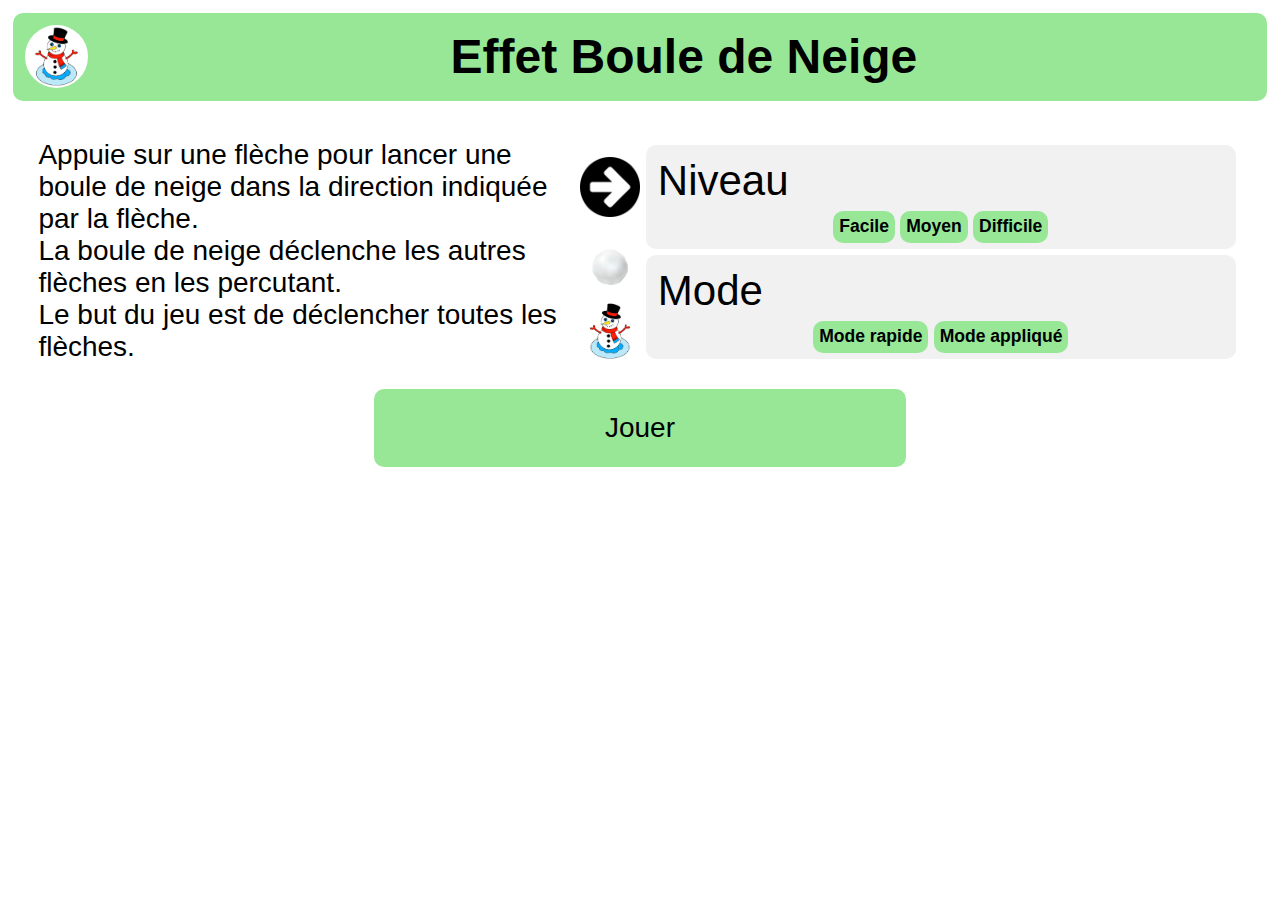
<file: index.html>
<!DOCTYPE html>
<html lang="en">
<head>
    <meta charset="UTF-8">
    <meta name="viewport" content="width=device-width, initial-scale=1.0">
    <link rel="stylesheet" href="style.css">
    <title>Dynseo - Effet Boule de Neige</title>
</head>
<body>
    <main>
        <div class="title">
            <img  src="./images/bonhomme_de_neige.avif" alt=" bonhomme de neige">
            <h1> Effet Boule de Neige</h1>
        </div>
    
        <div class="main-grid">
            <div>
                <div class="main-grid-content"> 
                    <p> Appuie sur une flèche pour lancer une boule de neige dans la direction indiquée par la flèche.</p>
                    <img src="./images/fleche.png" alt="flèche">
                </div>
    
    
                <div class="main-grid-content"> 
                    <p>La boule de neige déclenche les autres flèches en les percutant.</p>
                    <img src="./images/boule.png" alt="boule de neige">
                </div>
    
                <div class="main-grid-content">
                    <p> Le but du jeu est de déclencher toutes les flèches. </p>
                    <img src="./images/bonhomme_de_neige.avif" alt="">
                </div>
            </div>
    
            <div>
                <div class="niveau bg-gris"> 
                    <h2> Niveau</h2>
                    <div class="btn">
                        <button> 
                            <h3> Facile </h3>
                        </button>
                        <button> 
                            <h3> Moyen </h3>
                        </button>
                        <button> 
                            <h3> Difficile </h3>
                        </button>
                    </div>
                </div>
                <div class="mode bg-gris">
                    <h2> Mode </h2>
                    <div class="btn">
                        <button> 
                            <h3> Mode rapide </h3>
                        </button>
                        <button> 
                            <h3> Mode appliqué </h3>
                        </button>
                </div>
            </div>
        </div>

        
        <div class="jouer">
            <button> 
                <a href="jeu.html"> Jouer </a>
            </button>
        </div>
    </main>
    <script src="script.js"></script>
</body>
</html>
</file>
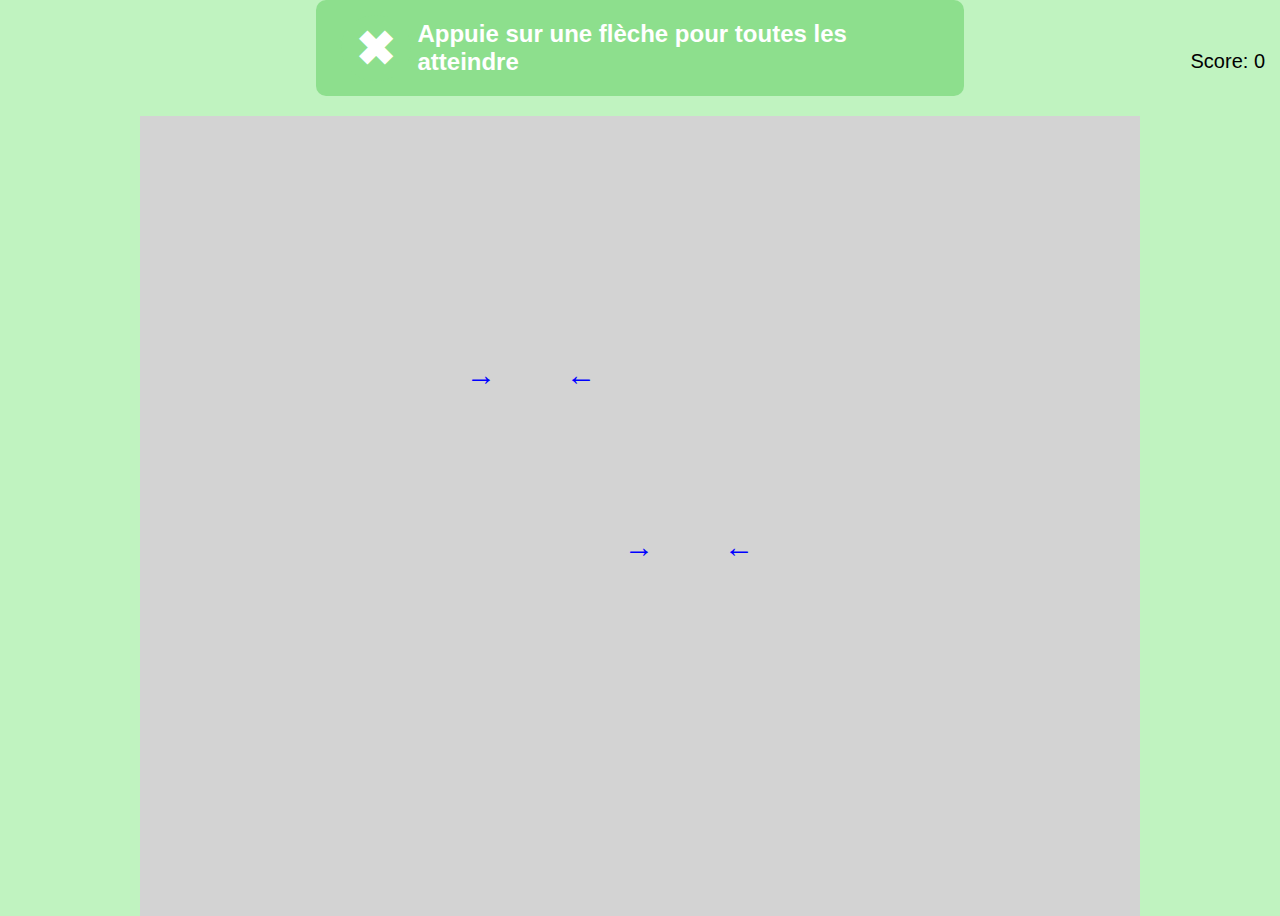
<file: jeu.html>
<!DOCTYPE html>
<html lang="en">
<head>
    <meta charset="UTF-8">
    <meta name="viewport" content="width=device-width, initial-scale=1.0">
    <link rel="stylesheet" href="jeu.css">
    <title>Dynseo - Effet Boule de Neige</title>
</head>
<body>
    <nav class="nav">
        <div class="nav-retour">
            <a href="index.html">  <span>&#x2716;</span></a>
           
        </div>
        <div class="nav-title">
            <h1>Appuie sur une flèche pour toutes les atteindre</h1>
        </div>
    </nav>
    <main>
        <div id="timer" ></div>
        <div id="game-container">
         
        </div>
        <div id="score-container" >
            Score: 0
        </div>
    </main>
    <script src="script.js"></script>
</body>
</html>
</file>
<file: style.css>
* {
    margin: 0;
    padding: 0;
    font-family: sans-serif;
    box-sizing: border-box;
}

a {
    text-decoration: none;
    color: black;
}


.title {
    margin: 1%;
    background: #97e797;
    border-radius: 10px;
    display: flex;
    align-items: center;
    justify-content: space-between;

}

.title h1 {
    text-align: center;
    font-size: 3em;
    padding: 1%;
    flex-grow: 1;
}

.title img {
    margin: 1%;
    width: 5%;
    height: auto;
    border-radius: 50%;
}

.main-grid {
    display: grid;
    grid-template-columns: 1fr 1fr;
    margin: 3%;
    font-size: 28px;
}

.main-grid img {
    width: 10%;
    height: auto;
}

.main-grid-content {
    display: flex;
    justify-content: space-between;
    align-items: center;
}


h2 {
    font-weight: normal;
}


.bg-gris {
    background: #f1f1f1;
    padding: 1%;
    border-radius: 10px;
    margin: 1%;
}

.bg-gris h2 {
    margin: 1%;

}

.btn {
    display: flex;
    justify-content: center;
    align-items: center;
    gap: 1%;
}


.btn button {
    background: #97e797;
    padding: 1%;
    border: none;
    border-radius: 10px;
    font-size: 15px;
    cursor: pointer;
}

.btn button:active {
    background: #76b976;
    color: white;
}


.jouer {
    display: flex;
    justify-content: center;
    align-items: center;
    margin: 2%;
    grid-column: span 2;
}


.jouer button {
    background: #97e797;
    padding: 2% 20%; 
    border: none;
    border-radius: 10px;
    font-size: 28px;
    cursor: pointer;
}
</file>
<file: jeu.css>
* {
    margin: 0;
    padding: 0;
    box-sizing: border-box;
    font-family: sans-serif;
}

body {
    background: #c0f3c0;
    min-height: 100vh;
    display: flex;
    flex-direction: column;
    align-items: center;
    justify-content: center;
}


.nav {
    display: flex;
    align-items: center;
    color: white;
    background-color: #8ddf8d;
    padding: 15px;
    border-radius: 10px;
    margin-bottom: 20px;
}

.nav-retour {
    margin-left: 10px;
    margin-right: 1%;
    font-size: 48px;
    background: #8ddf8d;
    border-radius: 50%;
    padding: 5px 15px;
    font-weight: bold;
}


.nav-retour a{
    color: white;
    text-decoration: none;
}

.nav-title h1 {
    font-size: 24px;
}


#game-container {
    position: relative;
    width: 1000px;
    height: 800px;
    background-color: lightgray;
    overflow: hidden;
  }
  
  .arrow {
    position: absolute;
    font-size: 30px;
    color: blue;
    cursor: pointer;
  }

  .ball {
    position: absolute;
    width: 20px;
    height: 20px;
    background-color: white;
    border-radius: 50%;
}
  

  #timer {
    position: absolute; 
    top: 10px; 
    right: 10px; 
    font-size: 20px;
  }

  #score-container {
    position: absolute; 
    top: 50px; 
    right: 15px; 
    font-size: 20px;
  }
</file>
